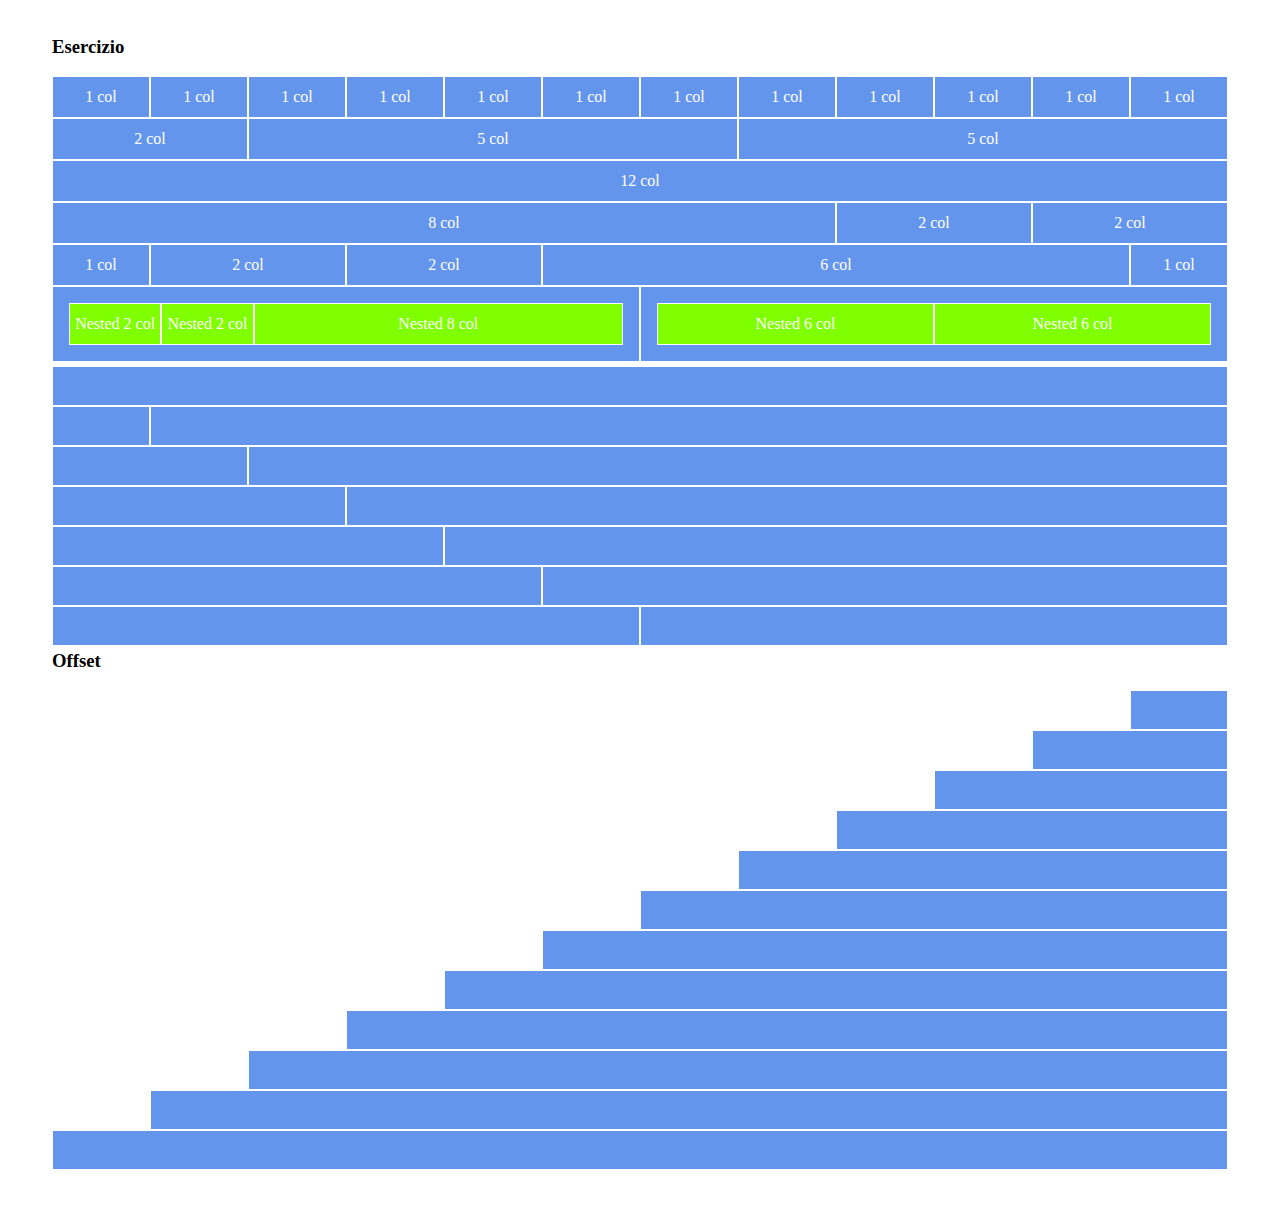
<file: esercizio/index.html>
<!DOCTYPE html>
<html lang="en">

<head>
    <meta charset="UTF-8">
    <meta name="viewport" content="width=device-width, initial-scale=1.0">
    <title>Document</title>
    <link rel="stylesheet" href="12bool.css">
    <link rel="stylesheet" href="style.css">
</head>

<body>
    <section id="top">
        <h3> Esercizio </h3>
        <div class="row">
            <div class="col-1 col-xs-6"> 1 col </div> <!-- prima linea -->
            <div class="col-1 col-xs-6"> 1 col </div>
            <div class="col-1 col-xs-6"> 1 col </div>
            <div class="col-1 col-xs-6"> 1 col </div>
            <div class="col-1 col-xs-6"> 1 col </div>
            <div class="col-1 col-xs-6"> 1 col </div>
            <div class="col-1 col-xs-6"> 1 col </div>
            <div class="col-1 col-xs-6"> 1 col </div>
            <div class="col-1 col-xs-6"> 1 col </div>
            <div class="col-1 col-xs-6"> 1 col </div>
            <div class="col-1 col-xs-6"> 1 col </div>
            <div class="col-1 col-xs-6"> 1 col </div> <!-- prima linea -->
            <div class="col-2 col-xs-6"> 2 col </div> <!-- seconda linea -->
            <div class="col-5 col-xs-6"> 5 col </div>
            <div class="col-5 col-xs-6"> 5 col </div> <!-- seconda linea -->
            <div class="col-12 col-xs-6"> 12 col </div> <!-- terza linea -->
            <div class="col-8 col-xs-6"> 8 col </div> <!-- quarta linea -->
            <div class="col-2 col-xs-6"> 2 col</div>
            <div class="col-2 col-xs-6"> 2 col </div> <!-- quarta linea -->
            <div class="col-1 col-xs-6"> 1 col </div> <!-- quinta linea -->
            <div class="col-2 col-xs-6"> 2 col </div>
            <div class="col-2 col-xs-6"> 2 col </div>
            <div class="col-6 col-xs-6"> 6 col </div>
            <div class="col-1 col-xs-6"> 1 col </div> <!-- quinta linea -->
            <div class="speciale row col-xl-6 col-lg-6 col-md-12 col-sm-12 col-xs-12"> <!-- sesta linea -->
                <div class="col-2 green">Nested 2 col</div>
                <div class="col-2 green">Nested 2 col</div>
                <div class="col-8 green">Nested 8 col</div>
            </div> <!-- sesta linea -->
            <div class="speciale row col-xl-6 col-lg-6 col-md-12 col-sm-12 col-xs-12"> <!-- settima linea -->
                <div class="col-6 green">Nested 6 col</div>
                <div class="col-6 green">Nested 6 col</div>
            </div> <!-- settima linea -->
        </div>
    </section>

    <section>
        <div class="row">
            <div class="col-12 col-xs-12"></div>
            <div class="col-1 col-xs-12"></div>
            <div class="col-11 col-xs-12"></div>
            <div class="col-2 col-xs-12"></div>
            <div class="col-10 col-xs-12"></div>
            <div class="col-3 col-xs-12"></div>
            <div class="col-9 col-xs-12"></div>
            <div class="col-4 col-xs-12"></div>
            <div class="col-8 col-xs-12"></div>
            <div class="col-5 col-xs-12"></div>
            <div class="col-7 col-xs-12"></div>
            <div class="col-6 col-xs-12"></div>
            <div class="col-6 col-xs-12"></div>
        </div>
    </section>

    <section>
        <h3> Offset </h3>
        <div class="row">
            <div class="col-1 col-offset-11"></div>
            <div class="col-2 col-offset-10"></div>
            <div class="col-3 col-offset-9"></div>
            <div class="col-4 col-offset-8"></div>
            <div class="col-5 col-offset-7"></div>
            <div class="col-6 col-offset-6"></div>
            <div class="col-7 col-offset-5"></div>
            <div class="col-8 col-offset-4"></div>
            <div class="col-9 col-offset-3"></div>
            <div class="col-10 col-offset-2"></div>
            <div class="col-11 col-offset-1"></div>
            <div class="col-12"></div>
        </div>
    </section>
</body>

</html>
</file>
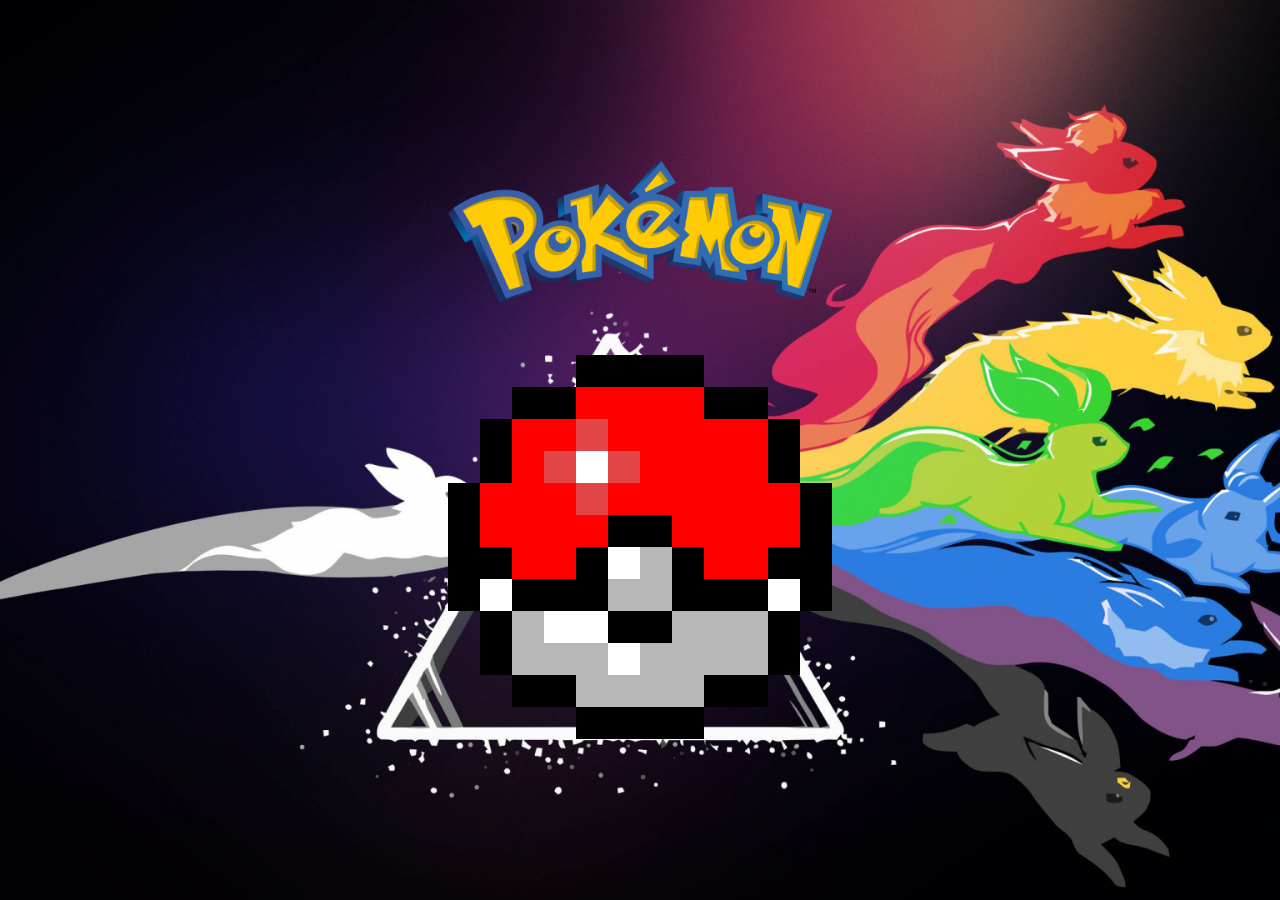
<file: bonus/pokèball.html>
<!DOCTYPE html>
<html lang="en">

<head>
    <meta charset="UTF-8">
    <meta name="viewport" content="width=device-width, initial-scale=1.0">
    <title>Document</title>
    <link rel="stylesheet" href="12bool.css">
    <link rel="stylesheet" href="pokè.css">
</head>

<body>
    <div class="container">
                    <span><img src="img/pngegg.png" alt=""></span>        
                   <div class="row relative">

                   <div class="col-4"></div> <!-- liunea 1-->
                    <div class="col-4 black"></div>
                    <div class="col-4"></div> <!-- liunea 1-->
                    <div class="col-2"></div> <!-- liunea 2-->
                    <div class="col-2 black"></div>
                    <div class="col-4 red"></div>
                    <div class="col-2 black"></div>
                    <div class="col-2"></div> <!-- liunea 2-->
                    <div class="col-1"></div> <!-- liunea 3-->
                    <div class="col-1 black"></div>
                    <div class="col-2 red"></div>
                    <div class="col-1 redc"></div>
                    <div class="col-5 red"></div>
                    <div class="col-1 black"></div>
                    <div class="col-1"></div> <!-- liunea 3-->
                    <div class="col-1"></div> <!-- liunea 4-->
                    <div class="col-1 black"></div>
                    <div class="col-1 red"></div>
                    <div class="col-1 redc"></div>
                    <div class="col-1 white"></div>
                    <div class="col-1 redc"></div>
                    <div class="col-4 red"></div>
                    <div class="col-1 black"></div>
                    <div class="col-1"></div> <!-- liunea 4-->
                    <div class="col-1 black"></div> <!-- liunea 5-->
                    <div class="col-3 red"></div>
                    <div class="col-1 redc"></div>
                    <div class="col-6 red"></div>
                    <div class="col-1 black"></div> <!-- liunea 5-->
                    <div class="col-1 black"></div> <!-- liunea 6-->
                    <div class="col-4 red"></div>
                    <div class="col-2 black"></div>
                    <div class="col-4 red"></div>
                    <div class="col-1 black"></div> <!-- liunea 6-->
                    <div class="col-2 black"></div> <!-- liunea 7-->
                    <div class="col-2 red"></div>
                    <div class="col-1 black"></div>
                    <div class="col-1 white"></div>
                    <div class="col-1 grey"></div>
                    <div class="col-1 black"></div>
                    <div class="col-2 red"></div>
                    <div class="col-2 black"></div> <!-- liunea 7-->
                    <div class="col-1 black"></div> <!-- liunea 8-->
                    <div class="col-1 white"></div>
                    <div class="col-3 black"></div>
                    <div class="col-2 grey"></div>
                    <div class="col-3 black"></div>
                    <div class="col-1 white"></div>
                    <div class="col-1 black"></div> <!-- liunea 8-->
                    <div class="col-1"></div> <!-- liunea 9-->
                    <div class="col-1 black"></div>
                    <div class="col-1 grey"></div>
                    <div class="col-2 white"></div>
                    <div class="col-2 black"></div>
                    <div class="col-3 grey"></div>
                    <div class="col-1 black"></div>
                    <div class="col-1"></div> <!-- liunea 9-->
                    <div class="col-1"></div> <!-- liunea 10-->
                    <div class="col-1 black"></div>
                    <div class="col-3 grey"></div>
                    <div class="col-1 white"></div>
                    <div class="col-4 grey"></div>
                    <div class="col-1 black"></div>
                    <div class="col-1"></div> <!-- liunea 10-->
                    <div class="col-2"></div> <!-- liunea 11-->
                    <div class="col-2 black"></div>
                    <div class="col-4 grey"></div>
                    <div class="col-2 black"></div>
                    <div class="col-2"></div> <!-- liunea 11-->
                    <div class="col-4"></div> <!-- liunea 12-->
                    <div class="col-4 black"></div>
                    <div class="col-4"></div> <!-- liunea 12-->
                </div>
                </div>
        

</body>

</html>
</file>
<file: esercizio/12bool.css>
.container{
    max-width: 1170px;
    margin: 0;
}

.row{
    display: flex;
    flex-direction: row;
    flex-wrap: wrap;
}

[class*="col-"]{
    flex: 0 0 auto; /* vale come flex grow e shrink 0 con basis auto*/  
}


.col{               /*colonna generica da usare con cautela in casi estrremi*/
    flex-grow: 1;
    flex-basis: 0;
    max-width: 100%;
}


/****************************************************** Colonne 12 ******************************************************/


.col-1{
    flex-basis: calc( 100% / 12 );
    max-width: calc( 100% / 12 );
}

.col-2{
    flex-basis: calc( (100% / 12) * 2 );
    max-width: calc( (100% / 12) * 2 );
}

.col-3{
    flex-basis: calc( (100% / 12) * 3 );
    max-width: calc( (100% / 12) * 3 );
}

.col-4{
    flex-basis: calc( (100% / 12) * 4 );
    max-width: calc( (100% / 12) * 4 );
}

.col-5{
    flex-basis: calc( (100% / 12) * 5 );
    max-width: calc( (100% / 12) * 5 );
}

.col-6{
    flex-basis: calc( (100% / 12) * 6 );
    max-width: calc( (100% / 12) * 6 );
}

.col-7{
    flex-basis: calc( (100% / 12) * 7 );
    max-width: calc( (100% / 12) * 7 );
}

.col-8{
    flex-basis: calc( (100% / 12) * 8 );
    max-width: calc( (100% / 12) * 8 );
}

.col-9{
    flex-basis: calc( (100% / 12) * 9 );
    max-width: calc( (100% / 12) * 9 );
}

.col-10{
    flex-basis: calc( (100% / 12) * 10 );
    max-width: calc( (100% / 12) * 10 );
}

.col-11{
    flex-basis: calc( (100% / 12) * 11 );
    max-width: calc( (100% / 12) * 11 );
}

.col-12{
    flex-basis: calc( (100% / 12) * 12 );
    max-width: calc( (100% / 12) * 12 );
}


/********************************************************* Offset ********************************************************/

.col-offset-1{
    margin-left: calc( (100% / 12) * 1 );
}

.col-offset-2{
    margin-left: calc( (100% / 12) * 2 );
}

.col-offset-3{
    margin-left: calc( (100% / 12) * 3 );
}

.col-offset-4{
    margin-left: calc( (100% / 12) * 4 );
}

.col-offset-5{
    margin-left: calc( (100% / 12) * 5 );
}

.col-offset-6{
    margin-left: calc( (100% / 12) * 6 );
}

.col-offset-7{
    margin-left: calc( (100% / 12) * 7 );
}

.col-offset-8{
    margin-left: calc( (100% / 12) * 8 );
}

.col-offset-9{
    margin-left: calc( (100% / 12) * 9 );
}

.col-offset-10{
    margin-left: calc( (100% / 12) * 10 );
}

.col-offset-11{
    margin-left: calc( (100% / 12) * 11 );
}


/***************************************************Media query***********************************************************/

        /* xs *//* xs *//* xs *//* xs *//* xs *//* xs *//* xs *//* xs *//* xs *//* xs *//* xs *//* xs *//* xs */

@media screen and ( min-width:0px ) and ( max-width:575px ){
    .col-xs-1{
        flex-basis: calc( 100% / 12 );
        max-width: calc( 100% / 12 );
    }
    
    .col-xs-2{
        flex-basis: calc( (100% / 12) * 2 );
        max-width: calc( (100% / 12) * 2 );
    }
    
    .col-xs-3{
        flex-basis: calc( (100% / 12) * 3 );
        max-width: calc( (100% / 12) * 3 );
    }
    
    .col-xs-4{
        flex-basis: calc( (100% / 12) * 4 );
        max-width: calc( (100% / 12) * 4 );
    }
    
    .col-xs-5{
        flex-basis: calc( (100% / 12) * 5 );
        max-width: calc( (100% / 12) * 5 );
    }
    
    .col-xs-6{
        flex-basis: calc( (100% / 12) * 6 );
        max-width: calc( (100% / 12) * 6 );
    }
    
    .col-xs-7{
        flex-basis: calc( (100% / 12) * 7 );
        max-width: calc( (100% / 12) * 7 );
    }
    
    .col-xs-8{
        flex-basis: calc( (100% / 12) * 8 );
        max-width: calc( (100% / 12) * 8 );
    }
    
    .col-xs-9{
        flex-basis: calc( (100% / 12) * 9 );
        max-width: calc( (100% / 12) * 9 );
    }
    
    .col-xs-10{
        flex-basis: calc( (100% / 12) * 10 );
        max-width: calc( (100% / 12) * 10 );
    }
    
    .col-xs-11{
        flex-basis: calc( (100% / 12) * 11 );
        max-width: calc( (100% / 12) * 11 );
    }
    
    .col-xs-12{
        flex-basis: calc( (100% / 12) * 12 );
        max-width: calc( (100% / 12) * 12 );
    }
    
}



        /* sm *//* sm *//* sm *//* sm *//* sm *//* sm *//* sm *//* sm *//* sm *//* sm *//* sm *//* sm *//* sm *//* sm */

 @media screen and ( min-width:576px ) and ( max-width:767px ){
    .col-sm-1{
        flex-basis: calc( 100% / 12 );
        max-width: calc( 100% / 12 );
    }
    
    .col-sm-2{
        flex-basis: calc( (100% / 12) * 2 );
        max-width: calc( (100% / 12) * 2 );
    }
    
    .col-sm-3{
        flex-basis: calc( (100% / 12) * 3 );
        max-width: calc( (100% / 12) * 3 );
    }
    
    .col-sm-4{
        flex-basis: calc( (100% / 12) * 4 );
        max-width: calc( (100% / 12) * 4 );
    }
    
    .col-sm-5{
        flex-basis: calc( (100% / 12) * 5 );
        max-width: calc( (100% / 12) * 5 );
    }
    
    .col-sm-6{
        flex-basis: calc( (100% / 12) * 6 );
        max-width: calc( (100% / 12) * 6 );
    }
    
    .col-sm-7{
        flex-basis: calc( (100% / 12) * 7 );
        max-width: calc( (100% / 12) * 7 );
    }
    
    .col-sm-8{
        flex-basis: calc( (100% / 12) * 8 );
        max-width: calc( (100% / 12) * 8 );
    }
    
    .col-sm-9{
        flex-basis: calc( (100% / 12) * 9 );
        max-width: calc( (100% / 12) * 9 );
    }
    
    .col-sm-10{
        flex-basis: calc( (100% / 12) * 10 );
        max-width: calc( (100% / 12) * 10 );
    }
    
    .col-sm-11{
        flex-basis: calc( (100% / 12) * 11 );
        max-width: calc( (100% / 12) * 11 );
    }
    
    .col-sm-12{
        flex-basis: calc( (100% / 12) * 12 );
        max-width: calc( (100% / 12) * 12 );
    }

 }

        /* md *//* md *//* md *//* md *//* md *//* md *//* md *//* md *//* md *//* md *//* md *//* md *//* md */

@media screen and ( min-width:768px ) and ( max-width:991px ){
    .col-md-1{
        flex-basis: calc( 100% / 12 );
        max-width: calc( 100% / 12 );
    }
    
    .col-md-2{
        flex-basis: calc( (100% / 12) * 2 );
        max-width: calc( (100% / 12) * 2 );
    }
    
    .col-md-3{
        flex-basis: calc( (100% / 12) * 3 );
        max-width: calc( (100% / 12) * 3 );
    }
    
    .col-md-4{
        flex-basis: calc( (100% / 12) * 4 );
        max-width: calc( (100% / 12) * 4 );
    }
    
    .col-md-5{
        flex-basis: calc( (100% / 12) * 5 );
        max-width: calc( (100% / 12) * 5 );
    }
    
    .col-md-6{
        flex-basis: calc( (100% / 12) * 6 );
        max-width: calc( (100% / 12) * 6 );
    }
    
    .col-md-7{
        flex-basis: calc( (100% / 12) * 7 );
        max-width: calc( (100% / 12) * 7 );
    }
    
    .col-md-8{
        flex-basis: calc( (100% / 12) * 8 );
        max-width: calc( (100% / 12) * 8 );
    }
    
    .col-md-9{
        flex-basis: calc( (100% / 12) * 9 );
        max-width: calc( (100% / 12) * 9 );
    }
    
    .col-md-10{
        flex-basis: calc( (100% / 12) * 10 );
        max-width: calc( (100% / 12) * 10 );
    }
    
    .col-md-11{
        flex-basis: calc( (100% / 12) * 11 );
        max-width: calc( (100% / 12) * 11 );
    }
    
    .col-md-12{
        flex-basis: calc( (100% / 12) * 12 );
        max-width: calc( (100% / 12) * 12 );
    }

}


        /* lg *//* lg *//* lg *//* lg *//* lg *//* lg *//* lg *//* lg *//* lg *//* lg *//* lg *//* lg *//* lg *//* lg */

@media screen and ( min-width:991px ) and ( max-width:1440px ){
    .col-lg-1{
        flex-basis: calc( 100% / 12 );
        max-width: calc( 100% / 12 );
    }
    
    .col-lg-2{
        flex-basis: calc( (100% / 12) * 2 );
        max-width: calc( (100% / 12) * 2 );
    }
    
    .col-lg-3{
        flex-basis: calc( (100% / 12) * 3 );
        max-width: calc( (100% / 12) * 3 );
    }
    
    .col-lg-4{
        flex-basis: calc( (100% / 12) * 4 );
        max-width: calc( (100% / 12) * 4 );
    }
    
    .col-lg-5{
        flex-basis: calc( (100% / 12) * 5 );
        max-width: calc( (100% / 12) * 5 );
    }
    
    .col-lg-6{
        flex-basis: calc( (100% / 12) * 6 );
        max-width: calc( (100% / 12) * 6 );
    }
    
    .col-lg-7{
        flex-basis: calc( (100% / 12) * 7 );
        max-width: calc( (100% / 12) * 7 );
    }
    
    .col-lg-8{
        flex-basis: calc( (100% / 12) * 8 );
        max-width: calc( (100% / 12) * 8 );
    }
    
    .col-lg-9{
        flex-basis: calc( (100% / 12) * 9 );
        max-width: calc( (100% / 12) * 9 );
    }
    
    .col-lg-10{
        flex-basis: calc( (100% / 12) * 10 );
        max-width: calc( (100% / 12) * 10 );
    }
    
    .col-lg-11{
        flex-basis: calc( (100% / 12) * 11 );
        max-width: calc( (100% / 12) * 11 );
    }
    
    .col-lg-12{
        flex-basis: calc( (100% / 12) * 12 );
        max-width: calc( (100% / 12) * 12 );
    }

}

        
        /* xl *//* xl *//* xl *//* xl *//* xl *//* xl *//* xl *//* xl *//* xl *//* xl *//* xl *//* xl *//* xl */

@media screen and ( min-width:1441px ){
    .col-xl-1{
        flex-basis: calc( 100% / 12 );
        max-width: calc( 100% / 12 );
    }
    
    .col-xl-2{
        flex-basis: calc( (100% / 12) * 2 );
        max-width: calc( (100% / 12) * 2 );
    }
    
    .col-xl-3{
        flex-basis: calc( (100% / 12) * 3 );
        max-width: calc( (100% / 12) * 3 );
    }
    
    .col-xl-4{
        flex-basis: calc( (100% / 12) * 4 );
        max-width: calc( (100% / 12) * 4 );
    }
    
    .col-xl-5{
        flex-basis: calc( (100% / 12) * 5 );
        max-width: calc( (100% / 12) * 5 );
    }
    
    .col-xl-6{
        flex-basis: calc( (100% / 12) * 6 );
        max-width: calc( (100% / 12) * 6 );
    }
    
    .col-xl-7{
        flex-basis: calc( (100% / 12) * 7 );
        max-width: calc( (100% / 12) * 7 );
    }
    
    .col-xl-8{
        flex-basis: calc( (100% / 12) * 8 );
        max-width: calc( (100% / 12) * 8 );
    }
    
    .col-xl-9{
        flex-basis: calc( (100% / 12) * 9 );
        max-width: calc( (100% / 12) * 9 );
    }
    
    .col-xl-10{
        flex-basis: calc( (100% / 12) * 10 );
        max-width: calc( (100% / 12) * 10 );
    }
    
    .col-xl-11{
        flex-basis: calc( (100% / 12) * 11 );
        max-width: calc( (100% / 12) * 11 );
    }
    
    .col-xl-12{
        flex-basis: calc( (100% / 12) * 12 );
        max-width: calc( (100% / 12) * 12 );
    }


}
</file>
<file: esercizio/style.css>
*{
    margin: 0;
    padding: 0;
    box-sizing: border-box;

    min-width: 20px;
    border: solid 1px white;
    min-height: 40px;
}
body{
    padding: 2rem 3rem;
}
[class*="col-"]{
    background-color: cornflowerblue;
    color: white;
    text-align: center;
}
div{
    line-height: 40px;
}
.speciale{
    padding: 1rem;
}

.green{
    background-color: chartreuse;
}
</file>
<file: bonus/12bool.css>
.container{
    max-width: 1170px;
    margin: 0;
}

.row{
    display: flex;
    flex-direction: row;
    flex-wrap: wrap;
}

[class*="col-"]{
    flex: 0 0 auto; /* vale come flex grow e shrink 0 con basis auto*/  
}


.col{               /*colonna generica da usare con cautela in casi estrremi*/
    flex-grow: 1;
    flex-basis: 0;
    max-width: 100%;
}


/****************************************************** Colonne 12 ******************************************************/


.col-1{
    flex-basis: calc( 100% / 12 );
    max-width: calc( 100% / 12 );
}

.col-2{
    flex-basis: calc( (100% / 12) * 2 );
    max-width: calc( (100% / 12) * 2 );
}

.col-3{
    flex-basis: calc( (100% / 12) * 3 );
    max-width: calc( (100% / 12) * 3 );
}

.col-4{
    flex-basis: calc( (100% / 12) * 4 );
    max-width: calc( (100% / 12) * 4 );
}

.col-5{
    flex-basis: calc( (100% / 12) * 5 );
    max-width: calc( (100% / 12) * 5 );
}

.col-6{
    flex-basis: calc( (100% / 12) * 6 );
    max-width: calc( (100% / 12) * 6 );
}

.col-7{
    flex-basis: calc( (100% / 12) * 7 );
    max-width: calc( (100% / 12) * 7 );
}

.col-8{
    flex-basis: calc( (100% / 12) * 8 );
    max-width: calc( (100% / 12) * 8 );
}

.col-9{
    flex-basis: calc( (100% / 12) * 9 );
    max-width: calc( (100% / 12) * 9 );
}

.col-10{
    flex-basis: calc( (100% / 12) * 10 );
    max-width: calc( (100% / 12) * 10 );
}

.col-11{
    flex-basis: calc( (100% / 12) * 11 );
    max-width: calc( (100% / 12) * 11 );
}

.col-12{
    flex-basis: calc( (100% / 12) * 12 );
    max-width: calc( (100% / 12) * 12 );
}


/********************************************************* Offset ********************************************************/

.col-offset-1{
    margin-left: calc( (100% / 12) * 1 );
}

.col-offset-2{
    margin-left: calc( (100% / 12) * 2 );
}

.col-offset-3{
    margin-left: calc( (100% / 12) * 3 );
}

.col-offset-4{
    margin-left: calc( (100% / 12) * 4 );
}

.col-offset-5{
    margin-left: calc( (100% / 12) * 5 );
}

.col-offset-6{
    margin-left: calc( (100% / 12) * 6 );
}

.col-offset-7{
    margin-left: calc( (100% / 12) * 7 );
}

.col-offset-8{
    margin-left: calc( (100% / 12) * 8 );
}

.col-offset-9{
    margin-left: calc( (100% / 12) * 9 );
}

.col-offset-10{
    margin-left: calc( (100% / 12) * 10 );
}

.col-offset-11{
    margin-left: calc( (100% / 12) * 11 );
}


/***************************************************Media query***********************************************************/

        /* xs *//* xs *//* xs *//* xs *//* xs *//* xs *//* xs *//* xs *//* xs *//* xs *//* xs *//* xs *//* xs */

@media screen and ( min-width:0px ) and ( max-width:575px ){
    .col-xs-1{
        flex-basis: calc( 100% / 12 );
        max-width: calc( 100% / 12 );
    }
    
    .col-xs-2{
        flex-basis: calc( (100% / 12) * 2 );
        max-width: calc( (100% / 12) * 2 );
    }
    
    .col-xs-3{
        flex-basis: calc( (100% / 12) * 3 );
        max-width: calc( (100% / 12) * 3 );
    }
    
    .col-xs-4{
        flex-basis: calc( (100% / 12) * 4 );
        max-width: calc( (100% / 12) * 4 );
    }
    
    .col-xs-5{
        flex-basis: calc( (100% / 12) * 5 );
        max-width: calc( (100% / 12) * 5 );
    }
    
    .col-xs-6{
        flex-basis: calc( (100% / 12) * 6 );
        max-width: calc( (100% / 12) * 6 );
    }
    
    .col-xs-7{
        flex-basis: calc( (100% / 12) * 7 );
        max-width: calc( (100% / 12) * 7 );
    }
    
    .col-xs-8{
        flex-basis: calc( (100% / 12) * 8 );
        max-width: calc( (100% / 12) * 8 );
    }
    
    .col-xs-9{
        flex-basis: calc( (100% / 12) * 9 );
        max-width: calc( (100% / 12) * 9 );
    }
    
    .col-xs-10{
        flex-basis: calc( (100% / 12) * 10 );
        max-width: calc( (100% / 12) * 10 );
    }
    
    .col-xs-11{
        flex-basis: calc( (100% / 12) * 11 );
        max-width: calc( (100% / 12) * 11 );
    }
    
    .col-xs-12{
        flex-basis: calc( (100% / 12) * 12 );
        max-width: calc( (100% / 12) * 12 );
    }


        /* sm *//* sm *//* sm *//* sm *//* sm *//* sm *//* sm *//* sm *//* sm *//* sm *//* sm *//* sm *//* sm *//* sm */

 @media screen and ( min-width:576px ) and ( max-width:767px ){
    .col-sm-1{
        flex-basis: calc( 100% / 12 );
        max-width: calc( 100% / 12 );
    }
    
    .col-sm-2{
        flex-basis: calc( (100% / 12) * 2 );
        max-width: calc( (100% / 12) * 2 );
    }
    
    .col-sm-3{
        flex-basis: calc( (100% / 12) * 3 );
        max-width: calc( (100% / 12) * 3 );
    }
    
    .col-sm-4{
        flex-basis: calc( (100% / 12) * 4 );
        max-width: calc( (100% / 12) * 4 );
    }
    
    .col-sm-5{
        flex-basis: calc( (100% / 12) * 5 );
        max-width: calc( (100% / 12) * 5 );
    }
    
    .col-sm-6{
        flex-basis: calc( (100% / 12) * 6 );
        max-width: calc( (100% / 12) * 6 );
    }
    
    .col-sm-7{
        flex-basis: calc( (100% / 12) * 7 );
        max-width: calc( (100% / 12) * 7 );
    }
    
    .col-sm-8{
        flex-basis: calc( (100% / 12) * 8 );
        max-width: calc( (100% / 12) * 8 );
    }
    
    .col-sm-9{
        flex-basis: calc( (100% / 12) * 9 );
        max-width: calc( (100% / 12) * 9 );
    }
    
    .col-sm-10{
        flex-basis: calc( (100% / 12) * 10 );
        max-width: calc( (100% / 12) * 10 );
    }
    
    .col-sm-11{
        flex-basis: calc( (100% / 12) * 11 );
        max-width: calc( (100% / 12) * 11 );
    }
    
    .col-sm-12{
        flex-basis: calc( (100% / 12) * 12 );
        max-width: calc( (100% / 12) * 12 );
    }

 }

        /* md *//* md *//* md *//* md *//* md *//* md *//* md *//* md *//* md *//* md *//* md *//* md *//* md */

@media screen and ( min-width:768px ) and ( max-width:991px ){
    .col-md-1{
        flex-basis: calc( 100% / 12 );
        max-width: calc( 100% / 12 );
    }
    
    .col-md-2{
        flex-basis: calc( (100% / 12) * 2 );
        max-width: calc( (100% / 12) * 2 );
    }
    
    .col-md-3{
        flex-basis: calc( (100% / 12) * 3 );
        max-width: calc( (100% / 12) * 3 );
    }
    
    .col-md-4{
        flex-basis: calc( (100% / 12) * 4 );
        max-width: calc( (100% / 12) * 4 );
    }
    
    .col-md-5{
        flex-basis: calc( (100% / 12) * 5 );
        max-width: calc( (100% / 12) * 5 );
    }
    
    .col-md-6{
        flex-basis: calc( (100% / 12) * 6 );
        max-width: calc( (100% / 12) * 6 );
    }
    
    .col-md-7{
        flex-basis: calc( (100% / 12) * 7 );
        max-width: calc( (100% / 12) * 7 );
    }
    
    .col-md-8{
        flex-basis: calc( (100% / 12) * 8 );
        max-width: calc( (100% / 12) * 8 );
    }
    
    .col-md-9{
        flex-basis: calc( (100% / 12) * 9 );
        max-width: calc( (100% / 12) * 9 );
    }
    
    .col-md-10{
        flex-basis: calc( (100% / 12) * 10 );
        max-width: calc( (100% / 12) * 10 );
    }
    
    .col-md-11{
        flex-basis: calc( (100% / 12) * 11 );
        max-width: calc( (100% / 12) * 11 );
    }
    
    .col-md-12{
        flex-basis: calc( (100% / 12) * 12 );
        max-width: calc( (100% / 12) * 12 );
    }

}


        /* lg *//* lg *//* lg *//* lg *//* lg *//* lg *//* lg *//* lg *//* lg *//* lg *//* lg *//* lg *//* lg *//* lg */

@media screen and ( min-width:991px ) and ( max-width:1440px ){
    .col-lg-1{
        flex-basis: calc( 100% / 12 );
        max-width: calc( 100% / 12 );
    }
    
    .col-lg-2{
        flex-basis: calc( (100% / 12) * 2 );
        max-width: calc( (100% / 12) * 2 );
    }
    
    .col-lg-3{
        flex-basis: calc( (100% / 12) * 3 );
        max-width: calc( (100% / 12) * 3 );
    }
    
    .col-lg-4{
        flex-basis: calc( (100% / 12) * 4 );
        max-width: calc( (100% / 12) * 4 );
    }
    
    .col-lg-5{
        flex-basis: calc( (100% / 12) * 5 );
        max-width: calc( (100% / 12) * 5 );
    }
    
    .col-lg-6{
        flex-basis: calc( (100% / 12) * 6 );
        max-width: calc( (100% / 12) * 6 );
    }
    
    .col-lg-7{
        flex-basis: calc( (100% / 12) * 7 );
        max-width: calc( (100% / 12) * 7 );
    }
    
    .col-lg-8{
        flex-basis: calc( (100% / 12) * 8 );
        max-width: calc( (100% / 12) * 8 );
    }
    
    .col-lg-9{
        flex-basis: calc( (100% / 12) * 9 );
        max-width: calc( (100% / 12) * 9 );
    }
    
    .col-lg-10{
        flex-basis: calc( (100% / 12) * 10 );
        max-width: calc( (100% / 12) * 10 );
    }
    
    .col-lg-11{
        flex-basis: calc( (100% / 12) * 11 );
        max-width: calc( (100% / 12) * 11 );
    }
    
    .col-lg-12{
        flex-basis: calc( (100% / 12) * 12 );
        max-width: calc( (100% / 12) * 12 );
    }

}

        
        /* xl *//* xl *//* xl *//* xl *//* xl *//* xl *//* xl *//* xl *//* xl *//* xl *//* xl *//* xl *//* xl */

@media screen and ( min-width:1441px ){
    .col-xl-1{
        flex-basis: calc( 100% / 12 );
        max-width: calc( 100% / 12 );
    }
    
    .col-xl-2{
        flex-basis: calc( (100% / 12) * 2 );
        max-width: calc( (100% / 12) * 2 );
    }
    
    .col-xl-3{
        flex-basis: calc( (100% / 12) * 3 );
        max-width: calc( (100% / 12) * 3 );
    }
    
    .col-xl-4{
        flex-basis: calc( (100% / 12) * 4 );
        max-width: calc( (100% / 12) * 4 );
    }
    
    .col-xl-5{
        flex-basis: calc( (100% / 12) * 5 );
        max-width: calc( (100% / 12) * 5 );
    }
    
    .col-xl-6{
        flex-basis: calc( (100% / 12) * 6 );
        max-width: calc( (100% / 12) * 6 );
    }
    
    .col-xl-7{
        flex-basis: calc( (100% / 12) * 7 );
        max-width: calc( (100% / 12) * 7 );
    }
    
    .col-xl-8{
        flex-basis: calc( (100% / 12) * 8 );
        max-width: calc( (100% / 12) * 8 );
    }
    
    .col-xl-9{
        flex-basis: calc( (100% / 12) * 9 );
        max-width: calc( (100% / 12) * 9 );
    }
    
    .col-xl-10{
        flex-basis: calc( (100% / 12) * 10 );
        max-width: calc( (100% / 12) * 10 );
    }
    
    .col-xl-11{
        flex-basis: calc( (100% / 12) * 11 );
        max-width: calc( (100% / 12) * 11 );
    }
    
    .col-xl-12{
        flex-basis: calc( (100% / 12) * 12 );
        max-width: calc( (100% / 12) * 12 );
    }

}
}
</file>
<file: bonus/pokè.css>
*{
    margin: 0;
    padding: 0;
    box-sizing: border-box;

}
body {
    height: 100vh;
    display: flex;
    align-items: center;
    background-image: url(img/pokemon-go-4k-wallpaper.jpg);
    background-size: cover;
    background-repeat: no-repeat;
    background-position: 50%;

}
.container{
    margin: 0 auto;
    width: 30%;
}
.row{
    aspect-ratio: 1/1;

}
.black{
    background-color: black;
}
.red{
    background-color: red;
}
.redc{
    background-color: rgb(226, 69, 69);
}
.white{
    background-color: white;
}
.grey{
    background-color: rgb(184, 184, 184);
}
img{
    width: 100%;
    margin-bottom: 3rem;
}
</file>
